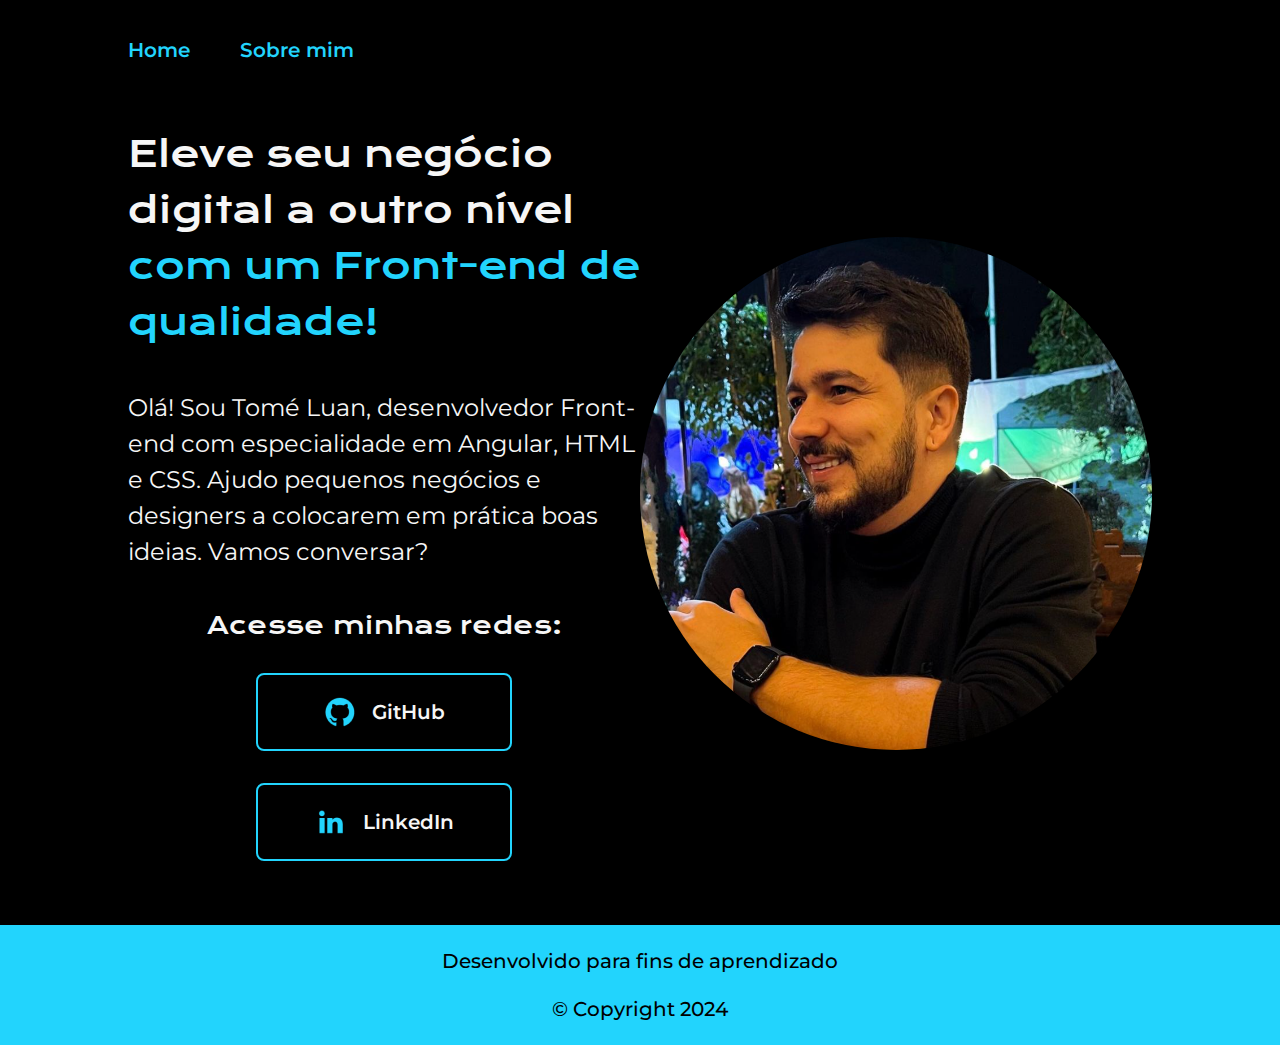
<file: index.html>
<!DOCTYPE html>
<html lang="pt-BR">
<head>
    <meta charset="UTF-8">
    <meta name="viewport" content="width=device-width, initial-scale=1.0">
    <title>Página Inicial</title>
    <link rel="preconnect" href="https://fonts.googleapis.com">
    <link rel="preconnect" href="https://fonts.gstatic.com" crossorigin>
    <link href="https://fonts.googleapis.com/css2?family=Krona+One&family=Montserrat:ital,wght@0,100..900;1,100..900&display=swap" rel="stylesheet">

    <link rel="stylesheet" href="./assets/styles/style.css">
</head>
<body>

    <header class="cabecalho">
        <nav class="cabecalho__menu">
            <a class="cabecalho__menu__link" href="./index.html">Home</a>
            <a class="cabecalho__menu__link" href="./about.html">Sobre mim</a>
        </nav>
    </header>

    <main class="apresentacao">

        <section class="apresentacao__conteudo">
            <h1 class="apresentacao__conteudo__titulo">Eleve seu negócio digital a outro nível <span class="titulo-destaque">com um Front-end de qualidade!</span></h1>
    
            <h4 class="apresentacao__conteudo__texto">Olá! Sou Tomé Luan, desenvolvedor Front-end com especialidade em Angular, HTML e CSS. Ajudo pequenos negócios e designers a colocarem em prática boas ideias. Vamos conversar?</h4>

            <div class="apresentacao__links">
                <h2 class="apresentacao__links__subtitulo">Acesse minhas redes:</h2>
                <a class="apresentacao__links__navegacao" href="https://github.com/tomeluan05">
                    <img src="./assets/images/redes_sociais/github.png" alt="Imagem do Github">
                    GitHub
                </a>
                <a class="apresentacao__links__navegacao" href="https://www.linkedin.com/in/tome-luan/">
                    <img src="./assets/images/redes_sociais/linkedin.png" alt="Imagem do linkedin">
                    LinkedIn
                </a>
                <!-- <a class="apresentacao__links__navegacao" href="">
                    <img src="./assets/images/redes_sociais/twitch.png" alt="Imagem da Twitch">
                    Twitch
                </a> -->
            </div>
        </section>

        <img class="apresentacao__imagem" src="./assets/images/imagem1.png" alt="Imagem da programadora">
    </main>

    <footer class="rodape">
        <p>Desenvolvido para fins de aprendizado</p>
        <br>
        <p>&copy; Copyright 2024</p>
    </footer>

</body>
</html>
</file>
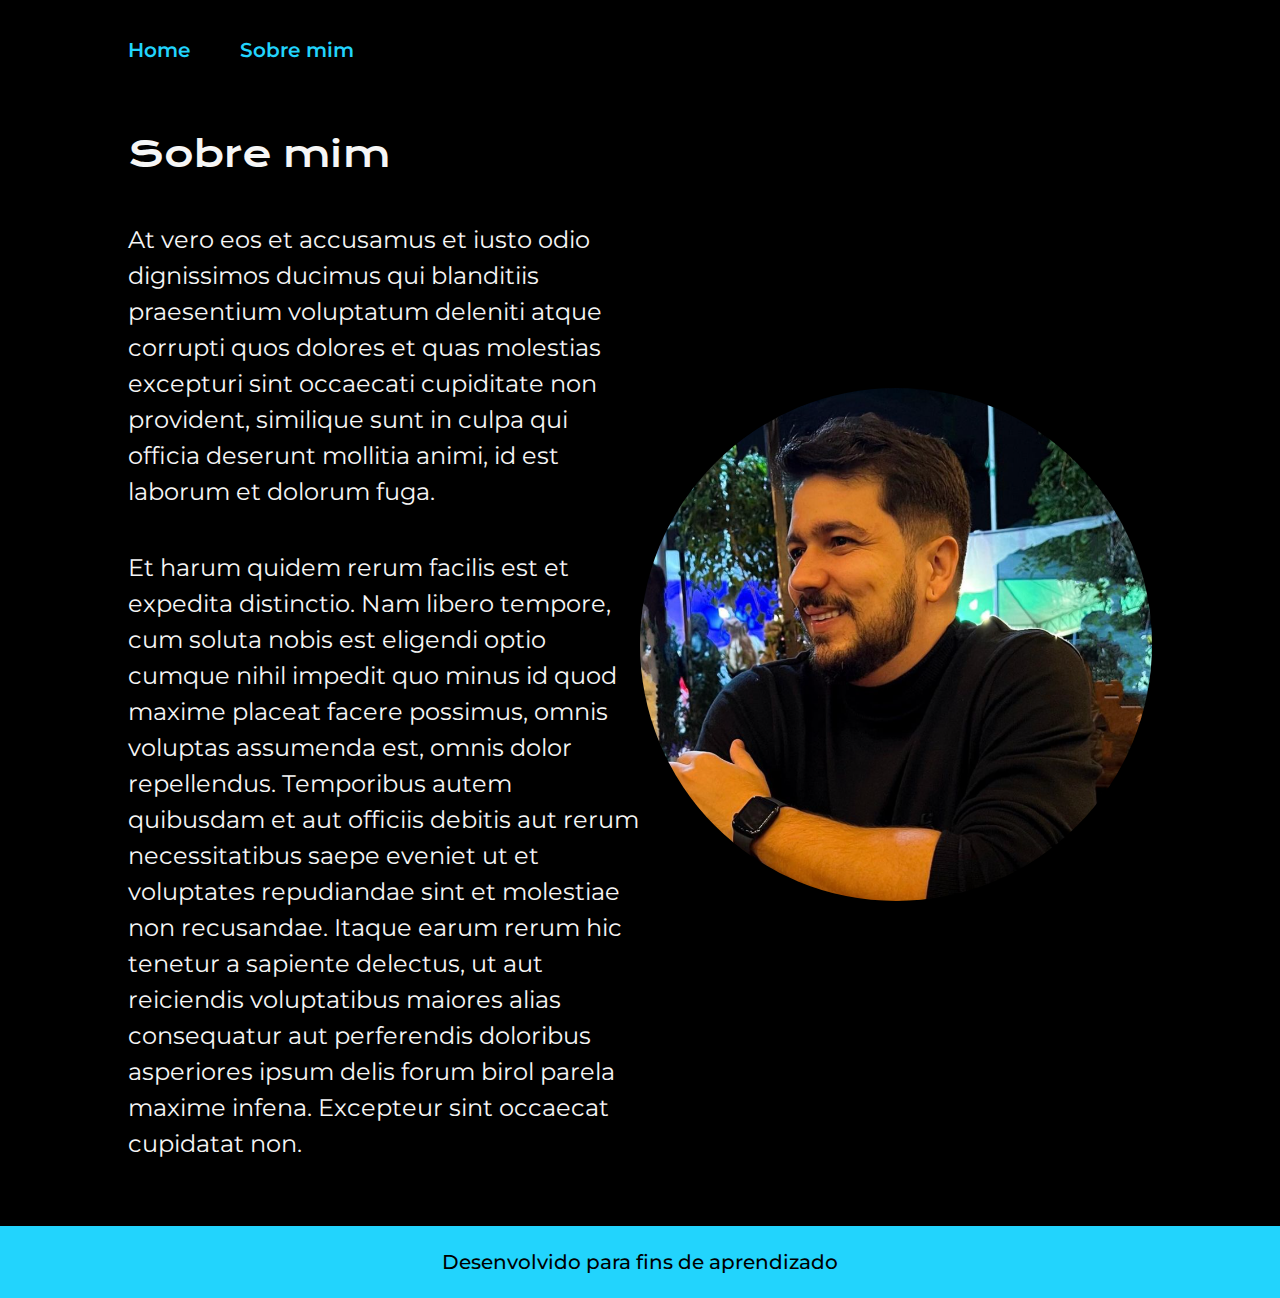
<file: about.html>
<!DOCTYPE html>
<html lang="en">
<head>
    <meta charset="UTF-8">
    <meta name="viewport" content="width=device-width, initial-scale=1.0">
    <link href="https://fonts.googleapis.com/css2?family=Krona+One&family=Montserrat:ital,wght@0,100..900;1,100..900&display=swap" rel="stylesheet">
    <title>Sobre mim</title>
    <link rel="stylesheet" href="./assets/styles/style.css">
</head>
<body>
    <header class="cabecalho">
        <nav class="cabecalho__menu">
            <a class="cabecalho__menu__link" href="./index.html">Home</a>
            <a class="cabecalho__menu__link" href="./about.html">Sobre mim</a>
        </nav>
    </header>
    <main class="apresentacao">
        <section class="apresentacao__conteudo">
            <h1 class="apresentacao__conteudo__titulo">Sobre mim</h1>

            <p class="apresentacao__conteudo__texto">
                At vero eos et accusamus et iusto odio dignissimos ducimus qui blanditiis praesentium voluptatum deleniti atque corrupti quos dolores et quas molestias excepturi sint occaecati cupiditate non provident, similique sunt in culpa qui officia deserunt mollitia animi, id est laborum et dolorum fuga.
            </p>
            <p class="apresentacao__conteudo__texto">
                Et harum quidem rerum facilis est et expedita distinctio. Nam libero tempore, cum soluta nobis est eligendi optio cumque nihil impedit quo minus id quod maxime placeat facere possimus, omnis voluptas assumenda est, omnis dolor repellendus. Temporibus autem quibusdam et aut officiis debitis aut rerum necessitatibus saepe eveniet ut et voluptates repudiandae sint et molestiae non recusandae. Itaque earum rerum hic tenetur a sapiente delectus, ut aut reiciendis voluptatibus maiores alias consequatur aut perferendis doloribus asperiores ipsum delis forum birol parela maxime infena. Excepteur sint occaecat cupidatat non.
            </p>
        </section>
        <img class="apresentacao__imagem" src="./assets/images/imagem1.png" alt="Imagem da programadora">
    </main>

    <footer class="rodape">
        <p>Desenvolvido para fins de aprendizado</p>
    </footer>
</body>
</html>
</file>
<file: assets/styles/style.css>
*{
    margin: 0;
    padding: 0;
    box-sizing: border-box;
}

:root{
    --cor-primaria: #000;
    --cor-secundaria: #F6F6F6;
    --cor-terciaria: #22D4FD;
    --cor-hover: #272727;

    --fonte-primaria: "Krona One", sans-serif;
    --fonte-secundaria: "Montserrat", sans-serif;
}

body{
    color: var(--cor-secundaria);
    background-color: var(--cor-primaria);
    font-family: var(--fonte-secundaria);
}

.cabecalho{
    padding: 3% 0% 0% 10%;
}

.cabecalho__menu{
    display: flex;
    gap: 50px;
}

.cabecalho__menu__link{
    color: var(--cor-terciaria);
    font-size: 1.25rem;
    text-decoration: none;
    font-weight: 600;
}

.apresentacao{
    display: flex;
    align-items: center;
    justify-content: space-between;
    margin: 5% 10%;
}

.apresentacao__conteudo{
    width: 50%;
    display: flex;
    flex-direction: column;
    gap: 40px;
}

.apresentacao__conteudo__titulo{
    font-weight: 400;
    font-size: 2.25rem;
    line-height: 56px;
    font-family: var(--fonte-primaria);
}

.titulo-destaque{
    color: var(--cor-terciaria);
}

.apresentacao__conteudo__texto{
    font-family: var(--fonte-secundaria);
    font-weight: 400;
    font-size: 1.5rem;
    line-height: 36px;
}

.apresentacao__links{
    display: flex;
    justify-content: space-between;
    flex-direction: column;
    align-items: center;
    gap: 32px;
}

.apresentacao__links__subtitulo{
    font-family: var(--fonte-primaria);
    font-weight: 400;
    font-size: 1.5rem;
}

.apresentacao__links__navegacao{
    border: 2px solid var(--cor-terciaria);
    color: var(--cor-secundaria);
    text-decoration: none;
    width: 50%;
    text-align: center;
    font-size: 1.25rem;
    padding: 21px 0;
    font-family: var(--fonte-secundaria);
    font-weight: 600;
    border-radius: 8px;

    display: flex;
    align-items: center;
    justify-content: center;
    gap: 16px;
}

.apresentacao__links__navegacao:hover{
    background-color: var(--cor-hover);
}

.apresentacao__imagem{
    border-radius: 50%;
    width: 50%;   
}

.rodape{
    background-color: var(--cor-terciaria);
    color: var(--cor-primaria);
    position:relative;
    padding: 24px;
    text-align: center;
    font-family: var(--fonte-secundaria);
    font-size: 20px;
    font-weight: 500;
}

@media screen and (max-width: 1200px) {
    .apresentacao{
        flex-direction: column-reverse;
        padding: 5%;
    }

    .cabecalho{
        padding: 5%;
    }

    .cabecalho__menu{
        justify-content: center;
    }

    .apresentacao__conteudo{
        width: auto;
        margin-top: 7vh;
    }
}

@media screen and (max-width: 768px){
    
    .apresentacao__conteudo{
        margin-top: 5vh;
    }

    .apresentacao__conteudo__titulo{
        text-align: center;
        font-size: 1.5rem;
        line-height: 36px;
    }

    .cabecalho__menu__link{
        font-size: 1.20rem;
    }

    .apresentacao__conteudo__texto{
        font-size: 1.20rem;
    }

    .apresentacao__links__subtitulo{
        font-size: 1.20rem;
    }

    .apresentacao__links__navegacao{
        width: 100%;
        font-size: 1.15rem;
    }

    .rodape{
        font-size: 1.15rem;
    }
}
</file>
